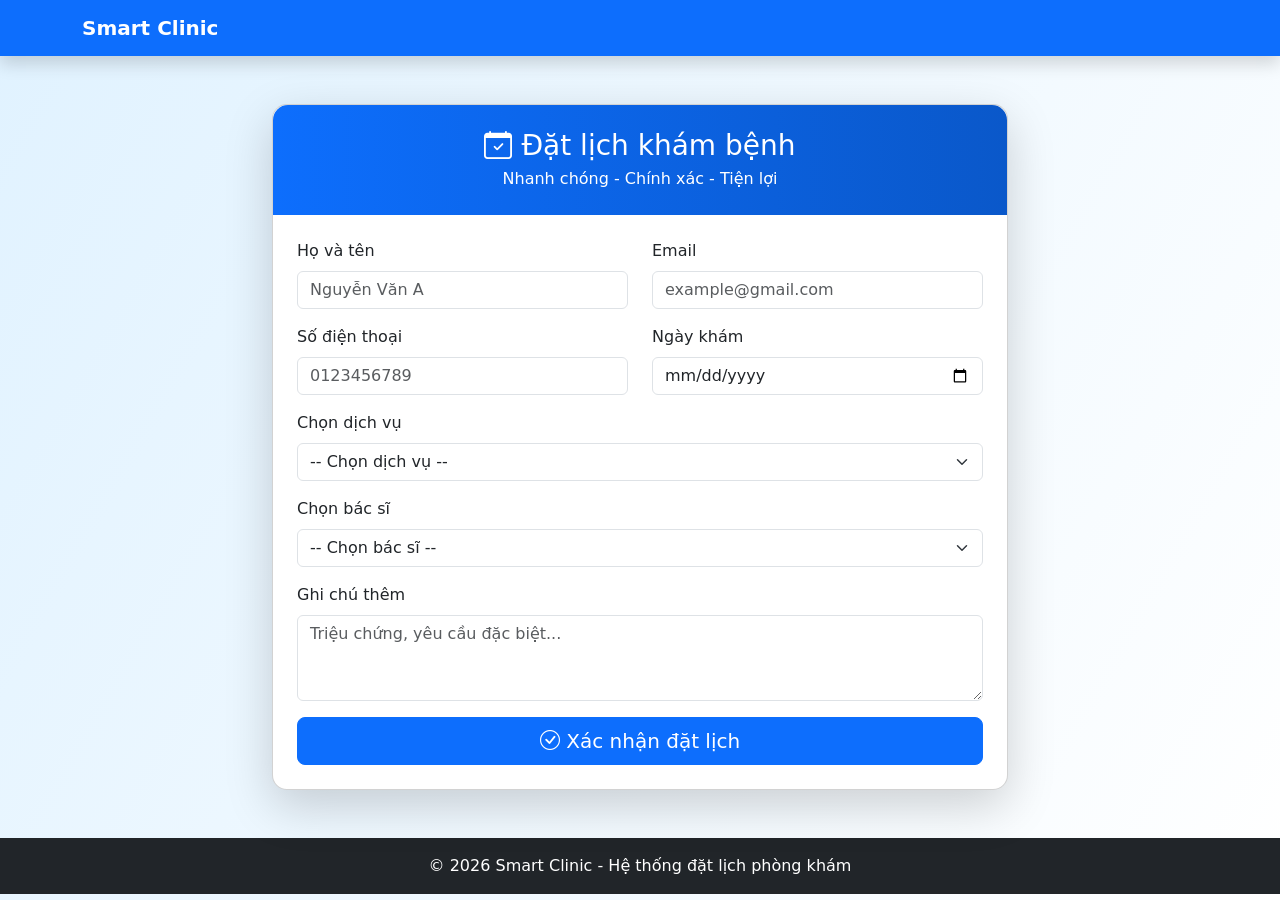
<file: Appointment.html>
<!DOCTYPE html>
<html lang="vi">
<head>
  <meta charset="UTF-8">
  <title>Đặt lịch khám | Smart Clinic</title>
  <meta name="viewport" content="width=device-width, initial-scale=1">

  <!-- Bootstrap 5 -->
  <link href="https://cdn.jsdelivr.net/npm/bootstrap@5.3.2/dist/css/bootstrap.min.css" rel="stylesheet">
  <!-- Bootstrap Icons -->
  <link href="https://cdn.jsdelivr.net/npm/bootstrap-icons@1.11.1/font/bootstrap-icons.css" rel="stylesheet">

  <style>
    body {
      background: linear-gradient(120deg, #e0f2ff, #ffffff);
      min-height: 100vh;
    }
    .booking-card {
      border-radius: 15px;
    }
    .booking-header {
      background: linear-gradient(90deg, #0d6efd, #0a58ca);
      color: white;
      border-radius: 15px 15px 0 0;
    }
  </style>
</head>
<body>

<!-- Navbar -->
<nav class="navbar navbar-expand-lg navbar-dark bg-primary shadow">
  <div class="container">
    <a class="navbar-brand fw-bold" href="../index.html">Smart Clinic</a>
  </div>
</nav>

<!-- Booking Section -->
<div class="container my-5">
  <div class="row justify-content-center">
    <div class="col-lg-8">
      <div class="card booking-card shadow-lg">

        <div class="booking-header p-4 text-center">
          <h3 class="mb-1"><i class="bi bi-calendar-check"></i> Đặt lịch khám bệnh</h3>
          <p class="mb-0">Nhanh chóng - Chính xác - Tiện lợi</p>
        </div>

        <div class="card-body p-4">
          <form id="bookingForm">

            <div class="row">
              <div class="col-md-6 mb-3">
                <label class="form-label">Họ và tên</label>
                <input type="text" class="form-control" id="fullName" placeholder="Nguyễn Văn A" required>
              </div>
              <div class="col-md-6 mb-3">
                <label class="form-label">Email</label>
                <input type="email" class="form-control" id="email" placeholder="example@gmail.com" required>
              </div>
            </div>

            <div class="row">
              <div class="col-md-6 mb-3">
                <label class="form-label">Số điện thoại</label>
                <input type="tel" class="form-control" id="phone" placeholder="0123456789" required>
              </div>
              <div class="col-md-6 mb-3">
                <label class="form-label">Ngày khám</label>
                <input type="date" class="form-control" id="date" required>
              </div>
            </div>

            <div class="mb-3">
              <label class="form-label">Chọn dịch vụ</label>
              <select class="form-select" id="service" required>
                <option value="">-- Chọn dịch vụ --</option>
                <option value="Khám tổng quát">Khám tổng quát</option>
                <option value="Khám chuyên khoa">Khám chuyên khoa</option>
              </select>
            </div>

            <div class="mb-3">
              <label class="form-label">Chọn bác sĩ</label>
              <select class="form-select" id="doctor" required>
                <option value="">-- Chọn bác sĩ --</option>
              </select>
            </div>

            <div class="mb-3">
              <label class="form-label">Ghi chú thêm</label>
              <textarea class="form-control" rows="3" id="note" placeholder="Triệu chứng, yêu cầu đặc biệt..."></textarea>
            </div>

            <button type="submit" class="btn btn-primary w-100 btn-lg">
              <i class="bi bi-check-circle"></i> Xác nhận đặt lịch
            </button>
          </form>
        </div>
      </div>
    </div>
  </div>
</div>

<!-- Footer -->
<footer class="bg-dark text-white text-center py-3">
  <p class="mb-0">© 2026 Smart Clinic - Hệ thống đặt lịch phòng khám</p>
</footer>

<script>
  const doctors = [
    { name: "BS. Nguyễn Văn A", specialty: "Nội khoa", service: "Khám tổng quát" },
    { name: "BS. Trần Thị B", specialty: "Nhi khoa", service: "Khám chuyên khoa" }
  ];

  const serviceSelect = document.getElementById("service");
  const doctorSelect = document.getElementById("doctor");

  serviceSelect.addEventListener("change", function () {
    doctorSelect.innerHTML = '<option value="">-- Chọn bác sĩ --</option>';
    doctors
      .filter(d => d.service === this.value)
      .forEach(d => {
        const option = document.createElement("option");
        option.textContent = `${d.name} (${d.specialty})`;
        doctorSelect.appendChild(option);
      });
  });

  document.getElementById("bookingForm").addEventListener("submit", function (e) {
    e.preventDefault();

    alert("Đặt lịch thành công!\n\nCảm ơn bạn đã sử dụng dịch vụ của Smart Clinic.");
    this.reset();
  });
</script>

</body>
</html>
</file>
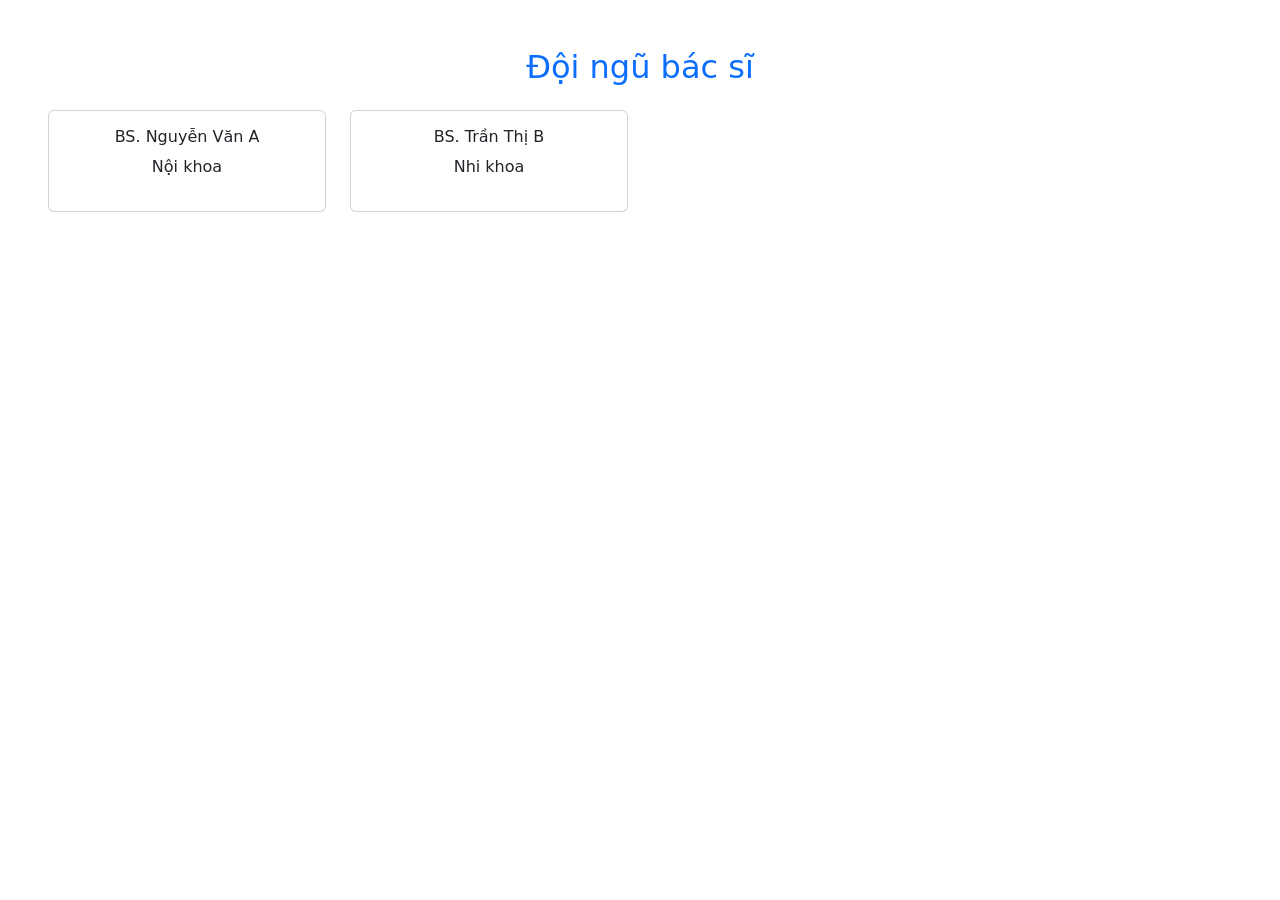
<file: pages/doctors.html>
<!DOCTYPE html>
<html lang="vi">
<head>
  <meta charset="UTF-8">
  <title>Bác sĩ</title>
  <link href="https://cdn.jsdelivr.net/npm/bootstrap@5.3.2/dist/css/bootstrap.min.css" rel="stylesheet">
</head>
<body class="p-5">

<h2 class="text-center text-primary">Đội ngũ bác sĩ</h2>

<div class="row mt-4">
  <div class="col-md-3">
    <div class="card text-center p-3">
      <h6>BS. Nguyễn Văn A</h6>
      <p>Nội khoa</p>
    </div>
  </div>
  <div class="col-md-3">
    <div class="card text-center p-3">
      <h6>BS. Trần Thị B</h6>
      <p>Nhi khoa</p>
    </div>
  </div>
</div>

</body>
</html>
</file>
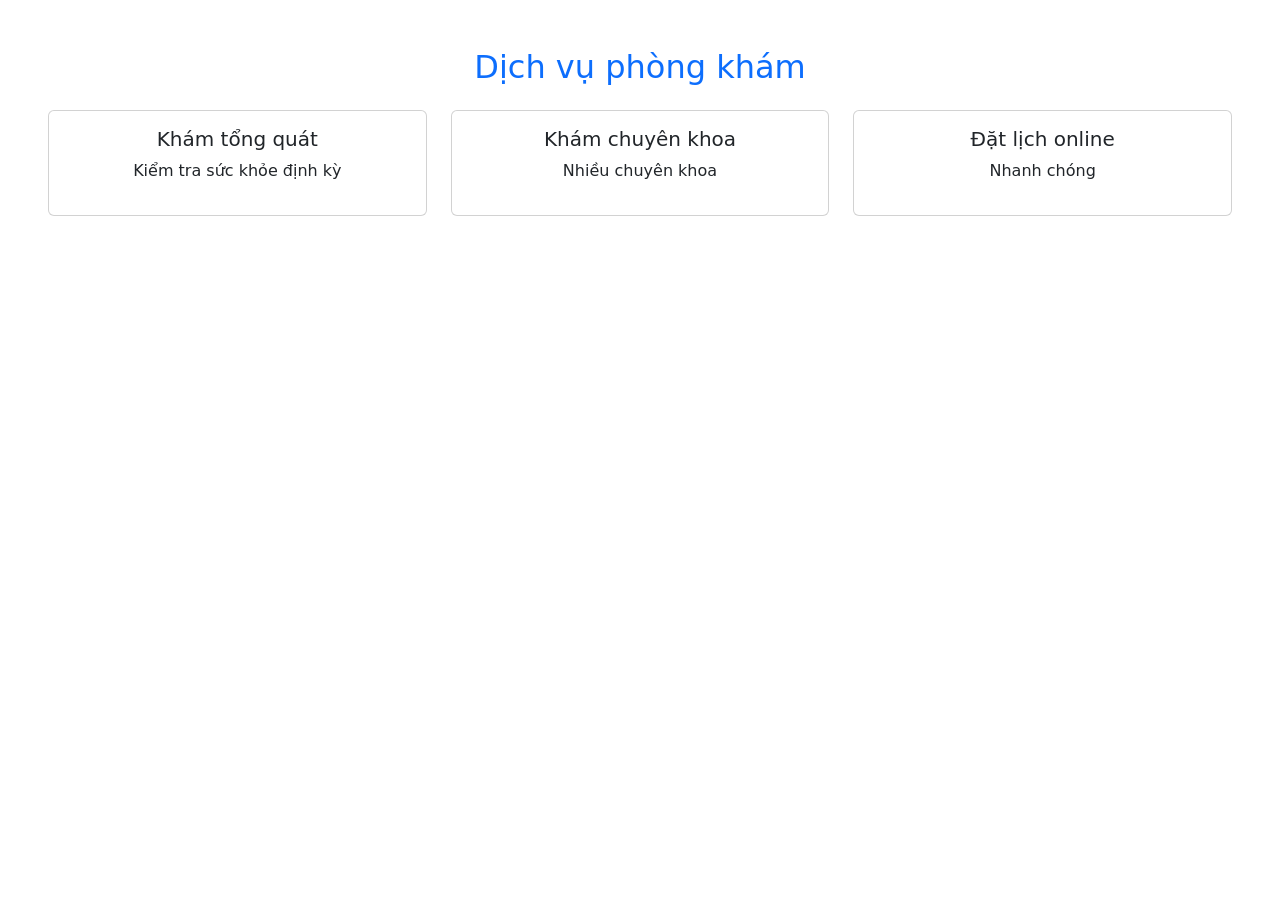
<file: pages/services.html>
<!DOCTYPE html>
<html lang="vi">
<head>
  <meta charset="UTF-8">
  <title>Dịch vụ</title>
  <link href="https://cdn.jsdelivr.net/npm/bootstrap@5.3.2/dist/css/bootstrap.min.css" rel="stylesheet">
</head>
<body class="p-5">

<h2 class="text-center text-primary">Dịch vụ phòng khám</h2>

<div class="row mt-4">
  <div class="col-md-4">
    <div class="card p-3 text-center">
      <h5>Khám tổng quát</h5>
      <p>Kiểm tra sức khỏe định kỳ</p>
    </div>
  </div>
  <div class="col-md-4">
    <div class="card p-3 text-center">
      <h5>Khám chuyên khoa</h5>
      <p>Nhiều chuyên khoa</p>
    </div>
  </div>
  <div class="col-md-4">
    <div class="card p-3 text-center">
      <h5>Đặt lịch online</h5>
      <p>Nhanh chóng</p>
    </div>
  </div>
</div>

</body>
</html>
</file>
